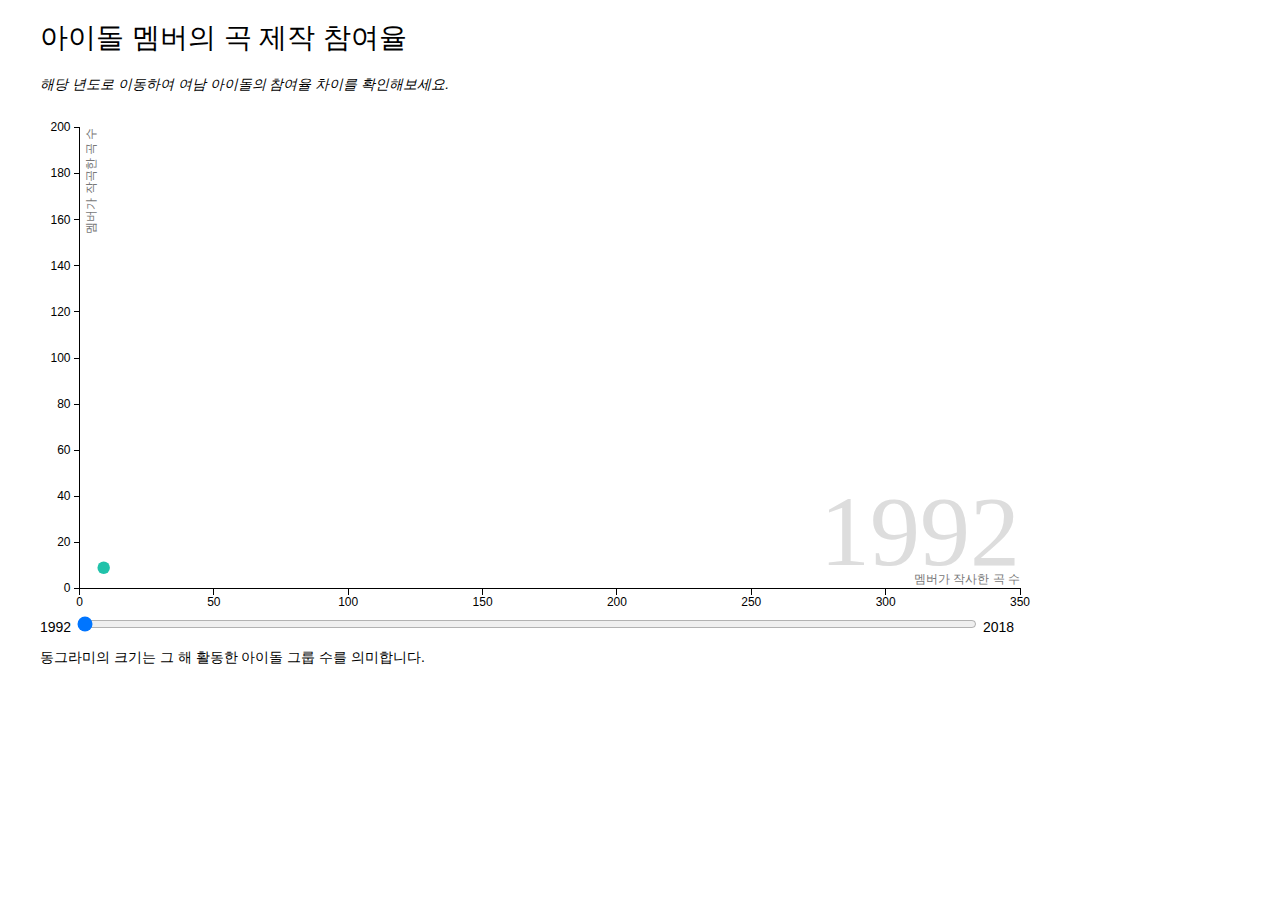
<file: nations.html>
<!DOCTYPE html>
<html>
<head>
<meta charset="utf-8">
  <title>아이돌 멤버의 곡 제작 참여율</title>
  <meta name="description" content="Drag & Drop World Countries (if you can)">
  <link href="dragit.css" rel="stylesheet"/>
  <script src="d3.v3.js"></script>
  <script src="dragit.js"></script>
</head>
<title>아이돌 멤버의 곡 제작 참여율</title>
<style>

body {
  font-family: "Helvetica Neue", Helvetica, Arial, sans-serif;
  margin-left:40px;
  font-weight: 200;
  font-size: 14px;
}

html,body {
  -webkit-touch-callout: none;
  -webkit-user-select: none;
  -khtml-user-select: none;
  -moz-user-select: none;
  -ms-user-select: none;
  user-select: none;
}

text {
  cursor: default;
}

h1 {
  font-weight: 400;
}

#chart4 {
  height: 506px;
}

text {
  font-size: 12px;
}

.dot {
  stroke: #000;
}

.axis path, .axis line {
  fill: none;
  stroke: #000;
  shape-rendering: crispEdges;
}

.label {
  fill: #777;
}

.year.label {
  font: 500 100px "NanumSquare";
  fill: #ddd;
}

.country.label  {
  font: 500 96px "NanumSquare";
  fill: #ddd;
}

.year.label.active {
  fill: #aaa;
}

circle.pointTrajectory {
   pointer-events: none;
   stroke: lightgray;
   fill: black;
   opacity: 0;
}

path.lineTrajectory {
  stroke-width: 2;
  stroke-opacity: .5;
  stroke: black;
  fill: none;
  pointer-events: none;
}

.selected {
  stroke-width: 4;
}

</style>

<h1>아이돌 멤버의 곡 제작 참여율</h1>

<i>해당 년도로 이동하여 여남 아이돌의 참여율 차이를 확인해보세요.</i></p>

<div id="chart4" style="margin:0px"></div>
<span id="min-time">1992</span>
<input type="range" name="points" min="0" max="26" step="1" value="0" id="slider-time" style="width:900px">
<span id="max-time">2018</span>
<br>
<p>
<!-- Original creation by <a href="http://www.gapminder.org/world/">Gapminder</a> using <a href="https://github.com/RandomEtc/mind-gapper-js">Tom Carden</a> JavaScript version.<br>
Recreation by <a href="http://bost.ocks.org/mike/nations/">Mike Bostock</a> with <a href="http://d3js.org/">D3.js</a>.<br>
Re-Recreation using <a href="http://romsson.github.io/dragit/">dragit.js</a> by <a href="http://romain.vuillemot.net/">Romain Vuillemot</a> (view <a href="https://github.com/romsson/dragit/blob/master/example/nations.html">source</a> on GitHub). -->
동그라미의 크기는 그 해 활동한 아이돌 그룹 수를 의미합니다.
<!-- Place this tag in your head or just before your close body tag. -->
<!-- <script type="text/javascript" src="https://apis.google.com/js/platform.js"></script> -->

<br>

<script>

// Various accessors that specify the four dimensions of data to visualize.
function x(d) { return d.lyricist; }
function y(d) { return d.composer; }
function radius(d) { return d.group_number; }
function colors(d) { return d.region; }
function key(d) { return d.name; }

// Chart dimensions.
var margin = {top: 19.5, right: 19.5, bottom: 19.5, left: 39.5},
    c4_width = 960 - margin.right,
    c4_height = 500 - margin.top - margin.bottom;

// Various scales. These domains make assumptions of data, naturally.
var xScale = d3.scale.linear().domain([0, 350]).range([0, c4_width]),
    yScale = d3.scale.linear().domain([0, 200]).range([c4_height, 0]),
    radiusScale = d3.scale.sqrt().domain([0, 70]).range([0, 30]),
    // colorScale = d3.scale.category10()
    colorScale = d3.scale.linear()
      .domain([1, 2])
      .range(['#7A37F5', '#20C2AA']);

/// The x & y axes.
var xAxis = d3.svg.axis().orient("bottom").scale(xScale),
    yAxis = d3.svg.axis().scale(yScale).orient("left");
// Create the SVG container and set the origin.
var svgs = d3.select("#chart4").append("svg")
    .attr("width", c4_width + margin.left + margin.right)
    .attr("height", c4_height + margin.top + margin.bottom)
  .append("g")
    .attr("transform", "translate(" + margin.left + "," + margin.top + ")")
    .attr("class", "gRoot")
// Add the x-axis.
svgs.append("g")
    .attr("class", "x axis")
    .attr("transform", "translate(0," + c4_height + ")")
    .call(xAxis);
// Add the y-axis.
svgs.append("g")
    .attr("class", "y axis")
    .call(yAxis);
// Add an x-axis label.
svgs.append("text")
    .attr("class", "x label")
    .attr("text-anchor", "end")
    .attr("x", c4_width)
    .attr("y", c4_height - 6)
    .text("멤버가 작사한 곡 수");
// Add a y-axis label.
svgs.append("text")
    .attr("class", "y label")
    .attr("text-anchor", "end")
    .attr("y", 6)
    .attr("dy", ".75em")
    .attr("transform", "rotate(-90)")
    .text("멤버가 작곡한 곡 수");

// Add the year label; the value is set on transition.
var label = svgs.append("text")
    .attr("class", "year label")
    .attr("text-anchor", "end")
    .attr("y", c4_height - 24)
    .attr("x", c4_width)
    .text(1992);

// Add the country label; the value is set on transition.
var countrylabel = svgs.append("text")
    .attr("class", "country label")
    .attr("text-anchor", "start")
    .attr("y", 80)
    .attr("x", 20)
    .text(" ");

var first_time = true;

// Load the data.
d3.json("data/nations.json", function(nations) {

  // A bisector since many nation's data is sparsely-defined.
  var bisect = d3.bisector(function(d) { return d[0]; });

  // Add a dot per nation. Initialize the data at 1993, and set the colors.
  var dot = svgs.append("g")
      .attr("class", "dots")
    .selectAll(".dot")
      .data(interpolateData(1992))
    .enter().append("circle")
      .attr("class", "dot")
      // .style("fill", function(d) { return colorScale(color(d)); })
      .style("fill", function(d) { return colorScale(colors(d)); })
      .style("stroke-opacity", "0")
      .call(position)
      .on("mousedow", function(d, i) {

      })
      .on("mouseup", function(d, i) {
        dot.classed("selected", false);
        d3.select(this).classed("selected", !d3.select(this).classed("selected"));
        dragit.trajectory.display(d, i, "selected");

        //TODO: test if has been dragged
        // Look at the state machine history and find a drag event in it?

      })
      .on("mouseenter", function(d, i) {
        clear_demo();
        if(dragit.statemachine.current_state == "idle") {
          dragit.trajectory.display(d, i)
          dragit.utils.animateTrajectory(dragit.trajectory.display(d, i), dragit.time.current, 1000)
          countrylabel.text(d.name);
          dot.style("opacity", .4)
          d3.select(this).style("opacity", 1)
          d3.selectAll(".selected").style("opacity", 1)
        }
      })
      .on("mouseleave", function(d, i) {

        if(dragit.statemachine.current_state == "idle") {
          countrylabel.text("");
          dot.style("opacity", 1);
        }

        dragit.trajectory.remove(d, i);
      })
      .call(dragit.object.activate)

  // Add a title.
  dot.append("title")
      .text(function(d) { return d.name; });

  // Start a transition that interpolates the data based on year.
  svgs.transition()
      .duration(30000)
      .ease("linear")

  // Positions the dots based on data.
  function position(dot) {
    dot.attr("cx", function(d) { return xScale(x(d)); })
       .attr("cy", function(d) { return yScale(y(d)); })
       .attr("r", function(d) { return radiusScale(radius(d)); });
  }

  // Defines a sort order so that the smallest dots are drawn on top.
  function order(a, b) {
    return radius(b) - radius(a);
  }

  // Updates the display to show the specified year.
  function displayYear(year) {
    dot.data(interpolateData(year+dragit.time.min), key).call(position).sort(order);
    label.text(dragit.time.min + Math.round(year));
  }

  // Interpolates the dataset for the given (fractional) year.
  function interpolateData(year) {
    return nations.map(function(d) {
      return {
        name: d.name,
        region: d.region,
        lyricist: interpolateValues(d.lyricist, year),
        group_number: interpolateValues(d.group_number, year),
        composer: interpolateValues(d.composer, year)
      };
    });
  }

  // Finds (and possibly interpolates) the value for the specified year.
  function interpolateValues(values, year) {
    var i = bisect.left(values, year, 0, values.length - 1),
        a = values[i];
    if (i > 0) {
      var b = values[i - 1],
          t = (year - a[0]) / (b[0] - a[0]);
      return a[1] * (1 - t) + b[1] * t;
    }
    return a[1];
  }

  init();

  function update(v, duration) {
    dragit.time.current = v || dragit.time.current;
    displayYear(dragit.time.current)
    d3.select("#slider-time").property("value", dragit.time.current);
  }

  function init() {

    dragit.init(".gRoot");

    dragit.time = {min:1992, max:2019, step:1, current:1992}
    dragit.data = d3.range(nations.length).map(function() { return Array(); })

    for(var yy = 1992; yy<2019; yy++) {

      interpolateData(yy).filter(function(d, i) {
        dragit.data[i][yy-dragit.time.min] = [xScale(x(d)), yScale(y(d))];

      })
    }

    dragit.evt.register("update", update);

    //d3.select("#slider-time").property("value", dragit.time.current);

    d3.select("#slider-time")
      .on("mousemove", function() {
        update(parseInt(this.value), 500);
        clear_demo();
      })

    var end_effect = function() {
      countrylabel.text("");
      dot.style("opacity", 1)
    }

    dragit.evt.register("dragend", end_effect)
  }

function clear_demo() {
  if(first_time) {
     svgs.transition().duration(0);
    first_time = false;
    window.clearInterval(demo_interval);
    countrylabel.text("");
    dragit.trajectory.removeAll();
    d3.selectAll(".dot").style("opacity", 1)
  }
}

function play_demo() {

  var ex_nations = ["China", "India", "Indonesia", "Italy", "France", "Spain", "Germany", "United States"]
  var index_random_nation = null;
  var random_index = Math.floor(Math.random() * ex_nations.length);
  var random_nation = nations.filter(function(d, i) {
    if(d.name == ex_nations[random_index]) {
      index_random_nation = i;
      return true;
    }
  })[0];

  var random_nation = nations[index_random_nation];

  dragit.trajectory.removeAll();
  dragit.trajectory.display(random_nation, index_random_nation);
  countrylabel.text(random_nation.name);

  dragit.utils.animateTrajectory(dragit.lineTrajectory, dragit.time.min, 2000)

  d3.selectAll(".dot").style("opacity", .4)

  d3.selectAll(".dot").filter(function(d) {
    return d.name == random_nation.name;
  }).style("opacity", 1)
}

var demo_interval = null;

setTimeout(function() {
  if(first_time) {
    play_demo()
    demo_interval = setInterval(play_demo, 3000)
  }
}, 1000);

});

</script>
<script type="text/javascript" src="https://apis.google.com/js/platform.js"></script>
</body>
</html>
</file>
<file: dragit.css>
path.lineTrajectory, path.subTrajectory {
  stroke-width: 2;
  stroke-opacity: 0.2;
  opacity: 0.5;
  fill-opacity: 0.3;
  stroke: gray;
  fill: none;
  pointer-events: none;
}

path.lineTrajectoryMonotone {
  stroke-width: 2;                            
  fill: none;   
  pointer-events: none;   
  stroke: lightgray;   
}

circle.pointTrajectory {
   pointer-events: none;
   stroke: lightgray;
   fill: black;
   opacity: .5;
}

line.lineClosestTrajectory {
  stroke: black;
  stroke-dasharray: 4,4;
  display: block;
}

line.lineClosestPoint {
  stroke: black;
  opacity: .1;
  display: block;
}

.selected {
  opacity: .5;
}

circle.pointClosestTrajectory {
  opacity: .1;
  display: block;
}

circle.focusGuide {
  opacity: 1;
  display: block;
  fill: none;
  stroke: black;
}
</file>
